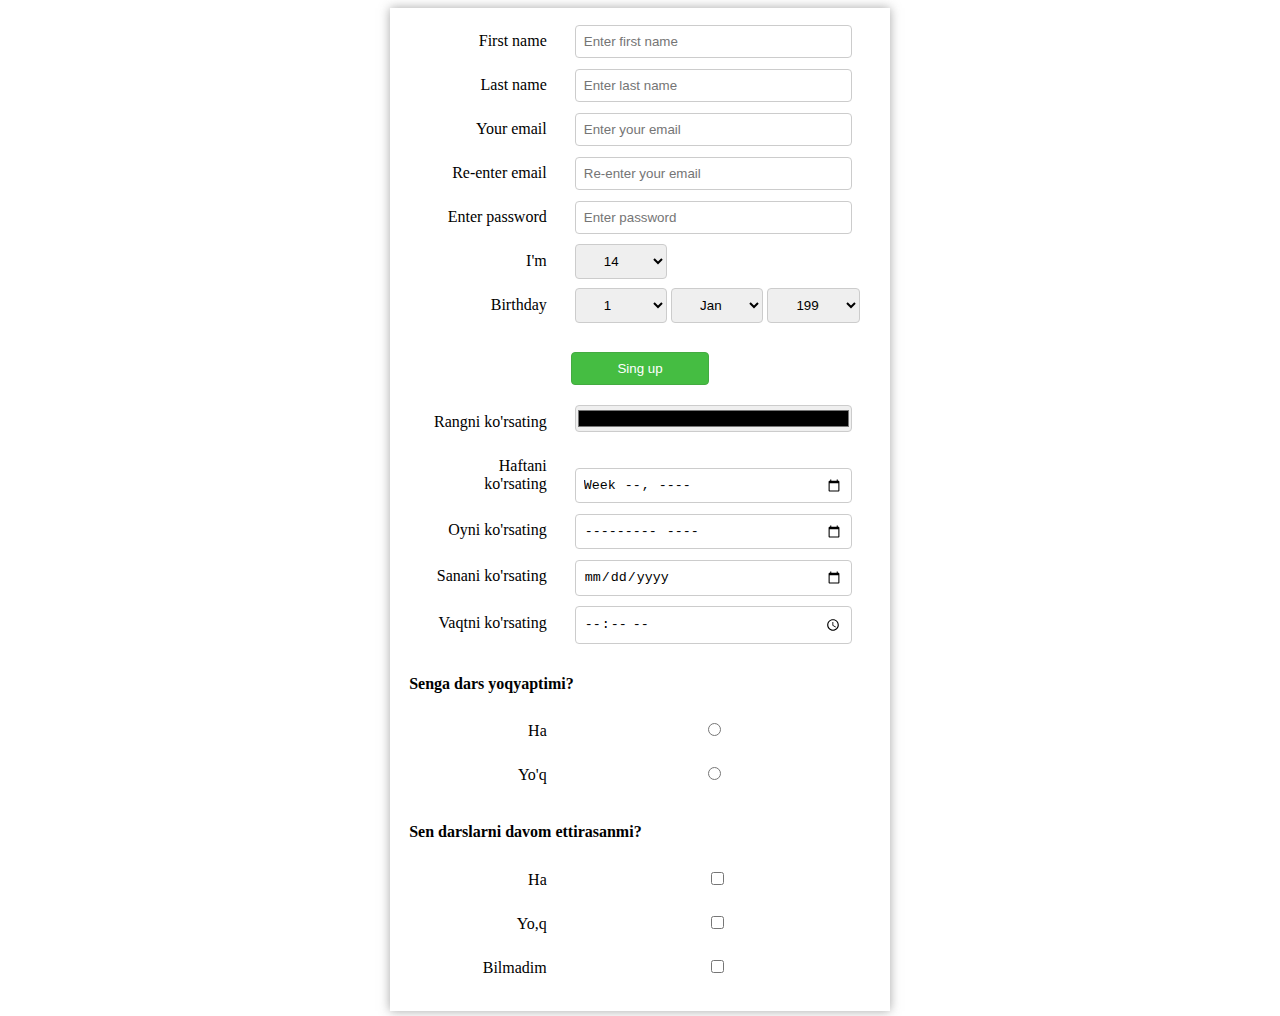
<file: index.html>
<!DOCTYPE html>
<html lang="en">
<head>
    <meta charset="UTF-8">
    <title>Title</title>
    <link rel="stylesheet" href="css/main.css">
</head>
<body>

<div class="wrap">
    <div class="form-group">
        <form action="#" method="get">
            <label for="firstName">First name</label>
            <input type="text" id="firstName" placeholder="Enter first name">
            <label for="lastName">Last name</label>
            <input type="text" id="lastName" placeholder="Enter last name">
            <label for="email">Your email</label>
            <input type="email" id="email" placeholder="Enter your email">
            <label for="premail">Re-enter email</label>
            <input type="email" id="premail" placeholder="Re-enter your email">
            <label for="password">Enter password</label>
            <input type="password" id="password" placeholder="Enter password">
            <label for="age">I'm</label>
            <select name="age" id="age">
                <option value="0" disabled>12</option>
                <option value="1" selected>14</option>
                <option value="2">16</option>
                <option value="3">18</option>
                <option value="4">20</option>
                <option value="5">22</option>
                <option value="6">24</option>
                <option value="7">26</option>
                <option value="8">28</option>
                <option value="9">30</option>
                <option value="10">32</option>
            </select>
            <br>
            <label for="day">Birthday</label>
            <select name="day" id="day">
                <option value="1">1</option>
                <option value="2">2</option>
                <option value="3">3</option>
                <option value="4">4</option>
                <option value="5">5</option>
                <option value="6">6</option>
                <option value="7">7</option>
                <option value="8">8</option>
                <option value="9">9</option>
                <option value="10">10</option>
                <option value="11">11</option>
                <option value="12">12</option>
            </select>
            <select name="oy" id="oy">
                <option value="1">January</option>
                <option value="1">February</option>
                <option value="1">March</option>
                <option value="1">April</option>
                <option value="1">May</option>
            </select>
            <select name="year" id="year">
                <option value="1">1990</option>
                <option value="2">1995</option>
                <option value="3">2000</option>
                <option value="4">2005</option>
                <option value="5">2010</option>
                <option value="6">2015</option>
                <option value="7">2020</option>
            </select>
            <input type="submit" value="Sing up">

            <label for="color">Rangni ko'rsating</label>
            <input type="color" id="color">
            <label for="week">Haftani ko'rsating</label>
            <input type="week" id="week">
            <label for="month">Oyni ko'rsating</label>
            <input type="month" id="month">
            <label for="date">Sanani ko'rsating</label>
            <input type="date" id="date">
            <label for="time">Vaqtni ko'rsating</label>
            <input type="time" id="time">
            <h4>Senga dars yoqyaptimi?</h4>
            <label for="ha">Ha</label><input type="radio" id="ha" name="ha">
            <label for="yoq">Yo'q</label><input type="radio" id="yoq" name="ha">
            <h4>Sen darslarni davom ettirasanmi?</h4>
            <label for="ha2">Ha</label>
            <input type="checkbox" id="ha2">
            <label for="yoq2">Yo,q</label>
            <input type="checkbox" id="yoq2">
            <label for="bilmadim">Bilmadim</label>
            <input type="checkbox" id="bilmadim">
        </form>
    </div>
</div>

</body>
</html>
</file>
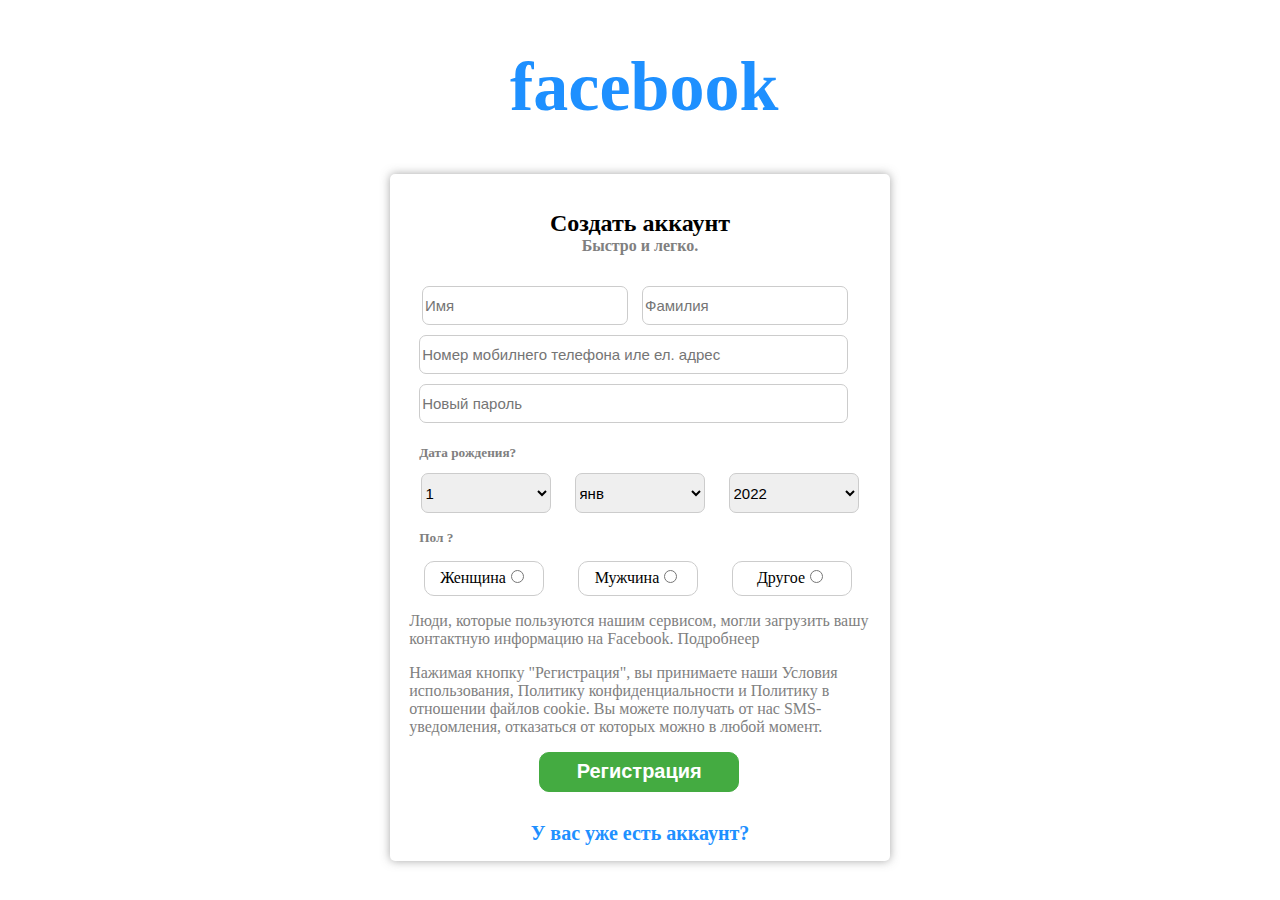
<file: index2.html>
<!DOCTYPE html>
<html lang="en">
<head>
    <meta charset="UTF-8">
    <title>Title</title>
    <link rel="stylesheet" href="css/main2.css">
</head>
<body>

<div class="wrap">
    <h1>facebook</h1>
    <div class="form-group">
        <h2>Создать аккаунт</h2>
        <h4>Быстро и легко.</h4>
        <form action="#" method="get">
            <label for="firstName"></label>
            <input type="text" id="firstName" placeholder="Имя">
            <label for="lastName"></label>
            <input type="text" id="lastName" placeholder="Фамилия">
            <label for="email"></label>
            <input type="email" id="email" placeholder="Номер мобилнего телефона иле ел. адрес">
            <label for="premail"></label>
            <input type="email" id="premail" placeholder="Новый пароль">
            <h5>Дата рождения?</h5>
            <select name="day" id="day">
                <option value="1">1</option>
                <option value="2">2</option>
                <option value="3">3</option>
                <option value="4">4</option>
                <option value="5">5</option>
                <option value="6">6</option>
                <option value="7">7</option>
                <option value="8">8</option>
                <option value="9">9</option>
                <option value="10">10</option>
                <option value="11">11</option>
                <option value="12">12</option>
                <option value="13">13</option>
                <option value="14">14</option>
                <option value="15">15</option>
                <option value="16">16</option>
                <option value="17">17</option>
                <option value="18">18</option>
                <option value="19">19</option>
                <option value="20">20</option>
                <option value="21">21</option>
                <option value="22">22</option>
                <option value="23">23</option>
                <option value="24">24</option>
                <option value="25">25</option>
                <option value="26">26</option>
                <option value="27">27</option>
                <option value="28">28</option>
                <option value="29">29</option>
                <option value="30">30</option>
                <option value="31">31</option>
            </select>
            <select name="oy" id="oy">
                <option value="1">янв</option>
                <option value="1">фев</option>
                <option value="1">мар</option>
                <option value="1">апр</option>
                <option value="1">мая</option>
                <option value="1">июн</option>
                <option value="1">июл</option>
                <option value="1">авг</option>
                <option value="1">сен</option>
                <option value="1">окт</option>
                <option value="1">ноя</option>
                <option value="1">дек</option>
            </select>
            <select name="year" id="year">
                <option value="1">2022</option>
                <option value="2">2021</option>
                <option value="3">2020</option>
                <option value="4">2019</option>
                <option value="5">2018</option>
                <option value="6">2017</option>
                <option value="7">2016</option>
                <option value="7">2015</option>
                <option value="7">2014</option>
                <option value="7">2013</option>
                <option value="7">2012</option>
                <option value="7">2011</option>
                <option value="7">2010</option>
                <option value="7">2009</option>
                <option value="7">2008</option>
                <option value="7">2007</option>
                <option value="7">2020</option>
                <option value="7">2020</option>
                <option value="7">2020</option>
                <option value="7">2020</option>
                <option value="7">2020</option>
                <option value="7">2020</option>
                <option value="7">2020</option>
                <option value="7">2020</option>
                <option value="7">2020</option>
                <option value="7">2020</option>
                <option value="7">2020</option>
                <option value="7">2020</option>
                <option value="7">2020</option>
                <option value="7">2020</option>
                <option value="7">2020</option>
                <option value="7">2020</option>
                <option value="7">2020</option>
                <option value="7">2020</option>
                <option value="7">2020</option>
                <option value="7">2020</option>
                <option value="7">2020</option>
                <option value="7">2020</option>
                <option value="7">2020</option>
                <option value="7">2020</option>
                <option value="7">2020</option>
                <option value="7">2020</option>
                <option value="7">2020</option>
                <option value="7">2020</option>
                <option value="7">2020</option>
                <option value="7">2020</option>
                <option value="7">2020</option>
                <option value="7">2020</option>
                <option value="7">2020</option>
                <option value="7">2020</option>
                <option value="7">2020</option>
                <option value="7">2020</option>
                <option value="7">2020</option>
                <option value="7">2020</option>
                <option value="7">2020</option>
                <option value="7">2020</option>
                <option value="7">2020</option>
                <option value="7">2020</option>
                <option value="7">2020</option>
                <option value="7">2020</option>
                <option value="7">2020</option>
                <option value="7">2020</option>
                <option value="7">2020</option>
                <option value="7">2020</option>
                <option value="7">2020</option>
                <option value="7">2020</option>
                <option value="7">2020</option>
                <option value="7">2020</option>
                <option value="7">2020</option>
                <option value="7">2020</option>
                <option value="7">2020</option>
                <option value="7">2020</option>
                <option value="7">2020</option>
                <option value="7">2020</option>
                <option value="7">2020</option>
                <option value="7">2020</option>
                <option value="7">2020</option>
                <option value="7">2020</option>
                <option value="7">2020</option>
                <option value="7">2020</option>
                <option value="7">2020</option>
            </select>
            <h5>Пол ?</h5>
            <div class="q">
            <label for="ha">Женщина</label><input type="radio" id="ha" name="ha">
            </div>
            <div class="w">
            <label for="yoq">Мужчина</label><input type="radio" id="yoq" name="ha">
            </div>
            <div class="e">
            <label for="bilmadim">Другое</label><input type="radio" id="bilmadim" name="ha">
            </div>
            <p>
                Люди, которые пользуются нашим сервисом, могли загрузить вашу контактную информацию на Facebook. Подробнееp
            </p>
            <p>
                Нажимая кнопку "Регистрация", вы принимаете наши Условия использования, Политику конфиденциальности и Политику в отношении файлов cookie. Вы можете получать от нас SMS-уведомления, отказаться от которых можно в любой момент.
            </p>
            <input type="submit" value="Регистрация">
            <a href="#">У вас уже есть аккаунт?</a>
        </form>
    </div>
</div>

</body>
</html>
</file>
<file: css/main.css>
.wrap{
    width: 1200px;
    margin: 0 auto;
}
.form-group{
    width: 500px;
    margin: 0 auto;
    box-shadow: 0 0 10px rgba(80,80,80,0.5);
    padding: 1rem 1.2rem;
    box-sizing: border-box;
}
input{
    width: 60%;
    padding: 0.5rem;
    box-sizing: border-box;
    border: 1px solid #cccccc;
    border-radius: 4px;
    display: inline-block;
    margin-bottom: 10px;
}
label{
    width: 35%;
    padding: 0.5rem 1.5rem;
    box-sizing: border-box;
    display: inline-block;
    margin-bottom: 10px;
    text-align: right;
}
select{
    width: 20%;
    display: inline-block;
    border-radius: 4px;
    border: 1px solid #cccccc;
    padding: 0.5rem 1.5rem;
}
input[type=submit]{
    display: block;
    margin: 20px auto;
    background-color: #45bd42;
    color: #ffffff;
    border-color: #44ab41 ;
    width: 30%;
}
input[type=color]{
    padding: 0;
}
</file>
<file: css/main2.css>
.wrap{
    width: 1200px;
    margin: 0 auto;
    text-align: left;
}
.form-group{
    width: 500px;
    margin: 0 auto;
    box-shadow: 0 0 10px rgba(80,80,80,0.5);
    padding: 1rem 1.2rem;
    box-sizing: border-box;
    border-radius: 5px;
    text-align: center;
}
h4{
    margin-top: -20px;
    color: gray;
}
#firstName{
    width: 200px;
    height: 35px;
    font-size: 15px;
    margin-left: -10px;
    margin-top: 10px;
    margin-bottom: 10px;
    border-radius: 7px;
    border: 1px solid #cccccc;
}
#lastName{
    width: 200px;
    height: 35px;
    font-size: 15px;
    margin-left: 10px;
    margin-top: 10px;
    margin-bottom: 10px;
    border-radius: 7px;
    border: 1px solid #cccccc;
}
#email{
    width: 423px;
    height: 35px;
    font-size: 15px;
    margin-left: 10px;
    margin-bottom: 10px;
    display:block;
    border-radius: 7px;
    border: 1px solid #cccccc;
}
#premail{
    width: 423px;
    height: 35px;
    font-size: 15px;
    margin-left: 10px;
    margin-bottom: 10px;
    display:block;
    border-radius: 7px;
    border: 1px solid #cccccc;
}
h5{
    text-align: left;
    color: gray;
    margin-left: 10px;
}
#day{
    width: 130px;
    height: 40px;
    font-size: 15px;
    margin-left: -1px;
    margin-bottom: -5px;
    display:inline-block;
    margin-top: -10px;
    border-radius: 7px;
    border: 1px solid #cccccc;
}
#oy{
width: 130px;
    height: 40px;
    font-size: 15px;
    margin-left: 20px;
    margin-bottom: -5px;
    display:inline-block;
    margin-top: -10px;
    border-radius: 7px;
    border: 1px solid #cccccc;
}
#year{
    width: 130px;
    height: 40px;
    font-size: 15px;
    margin-left: 20px;
    margin-bottom: -5px;
    display:inline-block;
    margin-top: -10px;
    border-radius: 7px;
    border: 1px solid #cccccc;
}
input[type=submit]{
    border: 1px solid #44ab41;
    background-color: #44ab41;
    font-weight: bold;
    font-size: 20px;
    width: 200px;
    height: 40px;
    border-radius: 10px;
    display: block;
    margin-left: 130px;
    color: white;
    margin-bottom: 20px;
    text-align: center;
}
a{
    text-decoration: none;
    display: block;
    font-size: 20px;
    color: dodgerblue;
    font-weight: bold;
    padding-top: 10px;
}
p{
    text-align: left;
    color: gray;
}
h5{
    text-align: left;
}
.q{
    border: 1px solid #cccccc;
    width: 120px;
    height: 35px;
    display: inline-block;
    margin-left: -5px;
    margin-top: -20px;
    border-radius: 10px;
    top: 10px;
    padding-top: 5px;
    box-sizing: border-box;
}
.w{
    border: 1px solid #cccccc;
    width: 120px;
    height: 35px;
    display: inline-block;
    margin-left: 30px;
    margin-top: -20px;
    border-radius: 10px;
    top: 10px;
    padding-top: 5px;
    box-sizing: border-box;
}
.e{
    border: 1px solid #cccccc;
    width: 120px;
    height: 35px;
    display: inline-block;
    margin-left: 30px;
    margin-top: -20px;
    border-radius: 10px;
    top: 10px;
    padding-top: 5px;
    box-sizing: border-box;
}
h1{
    font-size:70px;
    color: dodgerblue;
    margin-left: 470px;
    font-weight: bold;
}
</file>
